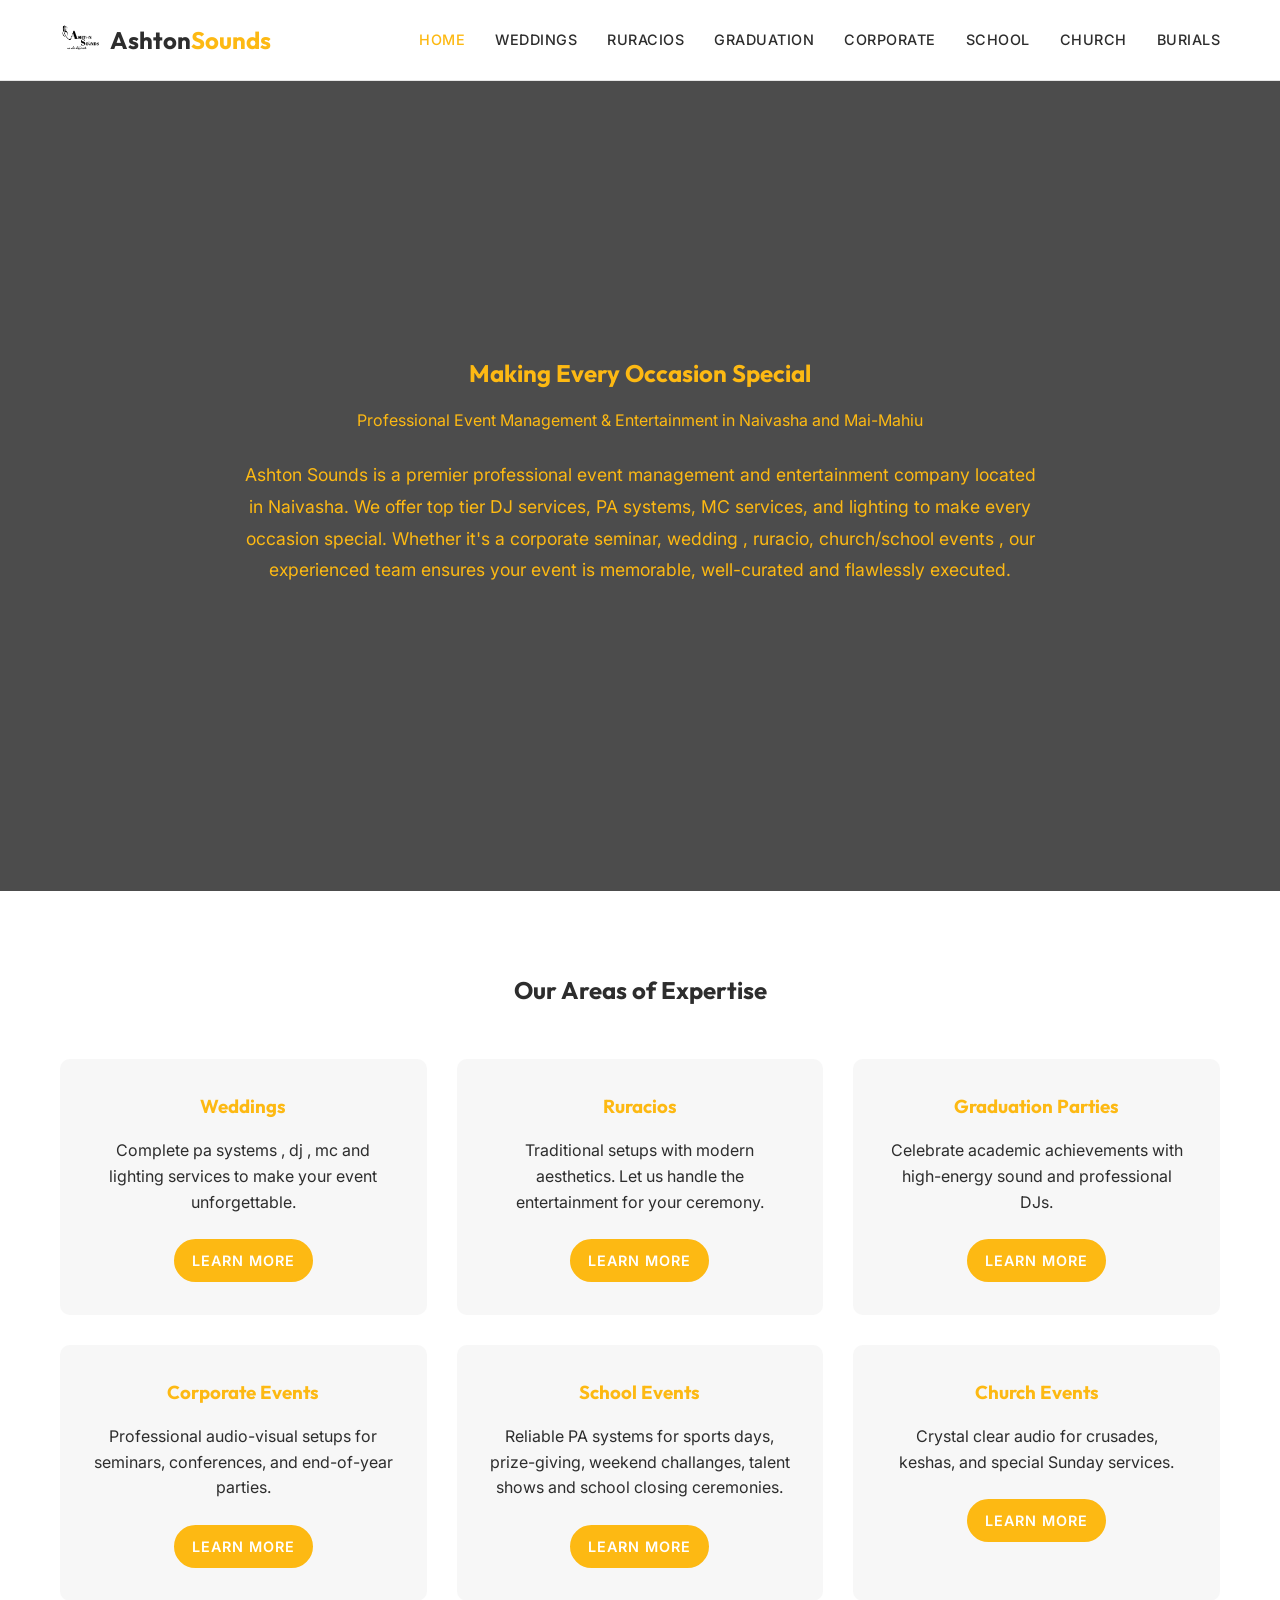
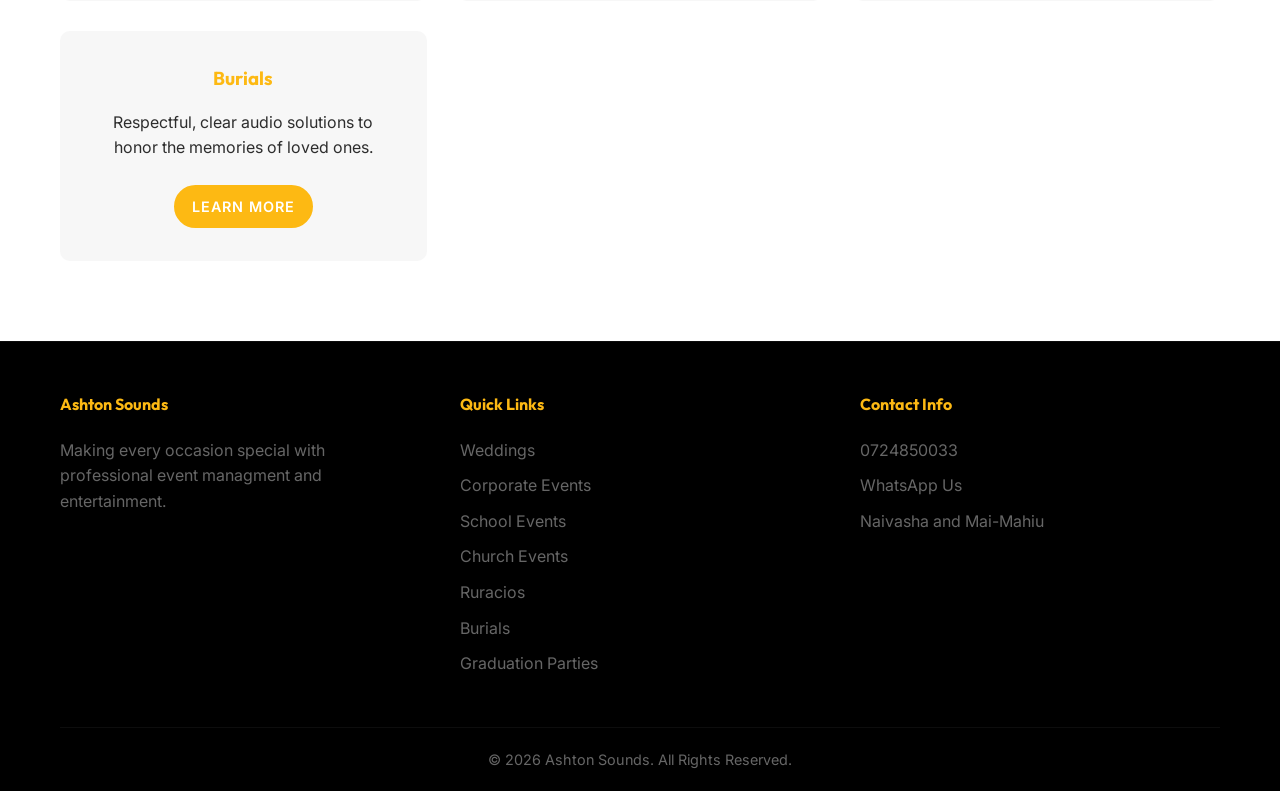
<file: index.html>
<!DOCTYPE html>
<html lang="en">
<head>
    <meta charset="UTF-8">
    <meta name="viewport" content="width=device-width, initial-scale=1.0">
    <title>Home | Ashton Sounds</title>
    <link rel="preconnect" href="https://fonts.googleapis.com">
    <link rel="preconnect" href="https://fonts.gstatic.com" crossorigin>
    <link href="https://fonts.googleapis.com/css2?family=Inter:wght@400;500;600&family=Outfit:wght@700;800&display=swap" rel="stylesheet">
    <link rel="stylesheet" href="style.css">
    <link rel="icon" type="image/png" href="Misc/Favicon.png">
</head>
<body>

    <!-- Header -->
    <header>
        <div class="container">
            <nav>
                <div class="logo"><a href="index.html" style="color: inherit; text-decoration: none; display: flex; align-items: center;"><img src="Misc/Favicon.png" alt="Ashton Sounds Logo" style="height: 40px; margin-right: 10px;">Ashton<span>Sounds</span></a></div>
                <ul class="nav-links">
                    <li><a href="index.html" class="active">Home</a></li>
                    <li><a href="Weddings/weddings.html">Weddings</a></li>
                    <li><a href="Ruracios/ruracios.html">Ruracios</a></li>
                    <li><a href="Graduation Parties/graduation.html">Graduation</a></li>
                    <li><a href="Cooperate Events/corporate.html">Corporate</a></li>
                    <li><a href="School Events/school.html">School</a></li>
                    <li><a href="Church Events/church.html">Church</a></li>
                    <li><a href="Burials/burials.html">Burials</a></li>
                </ul>
                <div class="hamburger">
                    <span class="bar"></span>
                    <span class="bar"></span>
                    <span class="bar"></span>
                </div>
            </nav>
        </div>
    </header>

    <!-- Hero Section -->
    <section class="hero">
        <div class="container">
            <h1 class="gold-text">Making Every Occasion <span >Special</span></h1>
            <p class="gold-text">Professional Event Management & Entertainment in Naivasha and Mai-Mahiu</p>
            <br>
            <p style="font-size: 1.1rem; max-width: 800px; margin: 0 auto; margin-bottom: 2rem; line-height: 1.8;" class="gold-text">Ashton Sounds is a premier professional event management and entertainment company located in Naivasha. We offer top tier DJ services, PA systems, MC services, and lighting to make every occasion special. Whether it's a corporate seminar, wedding , ruracio, church/school events , our experienced team ensures your event is memorable, well-curated and flawlessly executed.</p>
        </div>
    </section>

    <!-- Expertise Section -->
    <section class="section-padding" style="background: var(--light-bg);">
        <div class="container">
            <h2 class="text-center" style="margin-bottom: 3rem;">Our Areas of Expertise</h2>
            <div class="services-grid">
                <!-- Weddings -->
                <div class="service-card text-center" style="padding: 2rem;">
                    <a href="Weddings/weddings.html" style="text-decoration: none; color: inherit;">
                        <h3 class="gold-text">Weddings</h3>
                        <p style="margin-top: 1rem;">Complete pa systems , dj , mc and lighting services to make your event unforgettable.</p>
                        <span class="btn" style="margin-top: 1.5rem; display: inline-block; padding: 0.5rem 1rem; font-size: 0.9rem;">Learn More</span>
                    </a>
                </div>
                <!-- Ruracios -->
                <div class="service-card text-center" style="padding: 2rem;">
                    <a href="Ruracios/ruracios.html" style="text-decoration: none; color: inherit;">
                        <h3 class="gold-text">Ruracios</h3>
                        <p style="margin-top: 1rem;">Traditional setups with modern aesthetics. Let us handle the entertainment for your ceremony.</p>
                        <span class="btn" style="margin-top: 1.5rem; display: inline-block; padding: 0.5rem 1rem; font-size: 0.9rem;">Learn More</span>
                    </a>
                </div>
                <!-- Graduation -->
                <div class="service-card text-center" style="padding: 2rem;">
                    <a href="Graduation Parties/graduation.html" style="text-decoration: none; color: inherit;">
                        <h3 class="gold-text">Graduation Parties</h3>
                        <p style="margin-top: 1rem;">Celebrate academic achievements with high-energy sound and professional DJs.</p>
                        <span class="btn" style="margin-top: 1.5rem; display: inline-block; padding: 0.5rem 1rem; font-size: 0.9rem;">Learn More</span>
                    </a>
                </div>
                <!-- Corporate -->
                <div class="service-card text-center" style="padding: 2rem;">
                    <a href="Cooperate Events/corporate.html" style="text-decoration: none; color: inherit;">
                        <h3 class="gold-text">Corporate Events</h3>
                        <p style="margin-top: 1rem;">Professional audio-visual setups for seminars, conferences, and end-of-year parties.</p>
                        <span class="btn" style="margin-top: 1.5rem; display: inline-block; padding: 0.5rem 1rem; font-size: 0.9rem;">Learn More</span>
                    </a>
                </div>
                <!-- School -->
                <div class="service-card text-center" style="padding: 2rem;">
                    <a href="School Events/school.html" style="text-decoration: none; color: inherit;">
                        <h3 class="gold-text">School Events</h3>
                        <p style="margin-top: 1rem;">Reliable PA systems for sports days, prize-giving, weekend challanges, talent shows and school closing ceremonies.</p>
                        <span class="btn" style="margin-top: 1.5rem; display: inline-block; padding: 0.5rem 1rem; font-size: 0.9rem;">Learn More</span>
                    </a>
                </div>
                <!-- Church -->
                <div class="service-card text-center" style="padding: 2rem;">
                    <a href="Church Events/church.html" style="text-decoration: none; color: inherit;">
                        <h3 class="gold-text">Church Events</h3>
                        <p style="margin-top: 1rem;">Crystal clear audio for crusades, keshas, and special Sunday services.</p>
                        <span class="btn" style="margin-top: 1.5rem; display: inline-block; padding: 0.5rem 1rem; font-size: 0.9rem;">Learn More</span>
                    </a>
                </div>
                <!-- Burials -->
                <div class="service-card text-center" style="padding: 2rem;">
                    <a href="Burials/burials.html" style="text-decoration: none; color: inherit;">
                        <h3 class="gold-text">Burials</h3>
                        <p style="margin-top: 1rem;">Respectful, clear audio solutions to honor the memories of loved ones.</p>
                        <span class="btn" style="margin-top: 1.5rem; display: inline-block; padding: 0.5rem 1rem; font-size: 0.9rem;">Learn More</span>
                    </a>
                </div>
            </div>
        </div>
    </section>

    <!-- Footer -->
    <footer>
        <div class="container">
            <div class="footer-content">
                <div class="footer-col">
                    <h4>Ashton Sounds</h4>
                    <p style="color: var(--text-muted);">Making every occasion special with  professional event managment and entertainment. </p>
                </div>
                <div class="footer-col">
                    <h4>Quick Links</h4>
                    <ul>
                        <li><a href="Weddings/weddings.html">Weddings</a></li>
                        <li><a href="Cooperate Events/corporate.html">Corporate Events</a></li>
                        <li><a href="School Events/school.html">School Events</a></li>
                        <li><a href="Church Events/church.html">Church Events</a></li>
                        <li><a href="Ruracios/ruracios.html">Ruracios</a></li>
                        <li><a href="Burials/burials.html">Burials</a></li>
                        <li><a href="Graduation Parties/graduation.html">Graduation Parties</a></li>
                        </ul>
                </div>
                <div class="footer-col">
                    <h4>Contact Info</h4>
                    <ul>
                        <li><a href="tel:0724850033">0724850033</a></li>
                        <li><a href="https://api.whatsapp.com/send?phone=254724850033">WhatsApp Us</a></li>
                        <li><a href="#">Naivasha and Mai-Mahiu</a></li>
                    </ul>
                </div>
            </div>
            <div class="copyright">
                <p>&copy; 2026 Ashton Sounds. All Rights Reserved.</p>
            </div>
        </div>
    </footer>

    <script src="script.js"></script>
</body>
</html>
</file>
<file: style.css>
/* 
   Event Management Website - Premium Dark Theme 
*/

:root {
  --primary-color: #FDB913; /* Banner Yellow */
  --primary-hover: #e5a711;
  --secondary-color: #f7f7f7; /* Light Gray */
  --bg-color: #ffffff; /* White */
  --text-color: #2d2d2d; /* Dark Gray */
  --text-muted: #666666;
  --white: #ffffff;
  --accent: #E31E24; /* Banner Red */
  --banner-purple: #7B2C8F;

  --font-main: "Inter", sans-serif;
  --font-heading: "Outfit", sans-serif;

  --transition: all 0.3s ease;
  --shadow: 0 4px 6px rgba(0, 0, 0, 0.1);
  --glass: rgba(0, 0, 0, 0.05);
}

* {
  box-sizing: border-box;
  margin: 0;
  padding: 0;
}

body {
  font-family: var(--font-main);
  background-color: var(--bg-color);
  color: var(--text-color);
  line-height: 1.6;
  overflow-x: hidden;
}

h1,
h2,
h3,
h4,
h5,
h6 {
  font-family: var(--font-heading);
  color: var(--text-color);
  margin-bottom: 1rem;
  font-weight: 700;
}

a {
  text-decoration: none;
  color: inherit;
  transition: var(--transition);
}

ul {
  list-style: none;
}

img {
  max-width: 100%;
  display: block;
}

/* Utilities */
.container {
  max-width: 1200px;
  margin: 0 auto;
  padding: 0 20px;
}

.btn {
  display: inline-block;
  padding: 12px 30px;
  background-color: var(--primary-color);
  color: var(--bg-color);
  font-weight: 600;
  border-radius: 50px;
  text-transform: uppercase;
  letter-spacing: 1px;
  border: 2px solid var(--primary-color);
  cursor: pointer;
}

.btn:hover {
  background-color: transparent;
  color: var(--primary-color);
}

.btn-outline {
  background-color: transparent;
  color: var(--primary-color);
  border: 2px solid var(--primary-color);
}

.btn-outline:hover {
  background-color: var(--primary-color);
  color: var(--bg-color);
}

.section-padding {
  padding: 80px 0;
}

.text-center {
  text-align: center;
}

.gold-text {
  color: var(--primary-color);
}

.banner-list {
  list-style: none;
  padding: 0;
}

.banner-list li {
  position: relative;
  padding-left: 35px;
  margin-bottom: 15px;
  font-size: 1.1rem;
  font-weight: 500;
  color: var(--text-color);
}

.banner-list li::before {
  content: "◆";
  position: absolute;
  left: 0;
  color: var(--banner-purple);
  font-size: 1.4rem;
  line-height: 1;
}

.red-text {
  color: var(--accent);
}

/* Header */
header {
  background-color: rgba(255, 255, 255, 0.95);
  padding: 20px 0;
  position: sticky;
  top: 0;
  z-index: 1000;
  border-bottom: 1px solid rgba(0, 0, 0, 0.1);
  backdrop-filter: blur(10px);
}

nav {
  display: flex;
  justify-content: space-between;
  align-items: center;
}

.logo {
  font-family: var(--font-heading);
  font-size: 1.5rem;
  font-weight: 700;
  color: var(--text-color);
}

.logo span {
  color: var(--primary-color);
}

.nav-links {
  display: flex;
  gap: 30px;
}

.nav-links a {
  font-weight: 500;
  font-size: 0.9rem;
  text-transform: uppercase;
  letter-spacing: 0.5px;
}

.nav-links a:hover,
.nav-links a.active {
  color: var(--primary-color);
}

.hamburger {
  display: none;
  cursor: pointer;
}

.bar {
  display: block;
  width: 25px;
  height: 3px;
  margin: 5px auto;
  transition: var(--transition);
  background-color: var(--text-color);
}

/* Hero Section */
.hero {
  height: 90vh; /* changed to 90vh so previous content is less visible */
  background:
    linear-gradient(rgba(0, 0, 0, 0.7), rgba(0, 0, 0, 0.7)),
    url("https://images.unsplash.com/photo-1492684223066-81342ee5ff30?ixlib=rb-1.2.1&auto=format&fit=crop&w=1950&q=80");
  background-size: cover;
  background-position: center;
  display: flex;
  align-items: center;
  justify-content: center;
  text-align: center;
}

.hero-content h1 {
  font-size: 4rem;
  margin-bottom: 20px;
  text-shadow: 2px 2px 4px rgba(0, 0, 0, 0.5);
}

.hero-content p {
  font-size: 1.2rem;
  margin-bottom: 40px;
  color: var(--text-muted);
}

/* Services Grid */
.services-grid {
  display: grid;
  grid-template-columns: repeat(auto-fit, minmax(300px, 1fr));
  gap: 30px;
  margin-top: 50px;
}

.service-card {
  background: var(--secondary-color);
  padding: 40px;
  border-radius: 10px;
  transition: var(--transition);
  border: 1px solid rgba(255, 255, 255, 0.05);
}

.service-card:hover {
  transform: translateY(-10px);
  border-color: var(--primary-color);
  box-shadow: 0 10px 20px rgba(0, 0, 0, 0.4);
}

.service-icon {
  font-size: 2.5rem;
  color: var(--primary-color);
  margin-bottom: 20px;
}

.service-card h3 {
  margin-bottom: 15px;
}

/* Features/About Section */
.about-section {
  background-color: var(--secondary-color);
}

.about-grid {
  display: grid;
  grid-template-columns: 1fr 1fr;
  gap: 50px;
  align-items: center;
}

.about-img {
  border-radius: 10px;
  overflow: hidden;
  box-shadow: var(--shadow);
  display: flex;
  justify-content: center;
  align-items: center;
}

.about-img img {
  width: 100%;
  height: 100%;
  object-fit: cover;
}

/* Gallery Grid */
.gallery-section {
  padding: 50px 0;
  background-color: var(--bg-color);
}
.gallery-section h2 {
  text-align: center;
  margin-bottom: 30px;
}
.gallery-grid {
  display: grid;
  grid-template-columns: repeat(auto-fill, minmax(280px, 1fr));
  gap: 20px;
  margin-top: 30px;
}

.gallery-item {
  position: relative;
  height: 250px;
  overflow: hidden;
  border-radius: 8px;
}

.gallery-item img {
  width: 100%;
  height: 100%;
  object-fit: cover;
  transition: var(--transition);
}

.gallery-item:hover img {
  transform: scale(1.1);
}

/* Contact Form */
.contact-form {
  background: var(--secondary-color);
  padding: 40px;
  border-radius: 10px;
  max-width: 600px;
  margin: 0 auto;
}

.form-group {
  margin-bottom: 20px;
}

.form-group label {
  display: block;
  margin-bottom: 8px;
  color: var(--text-muted);
}

.form-control {
  width: 100%;
  padding: 12px;
  background: #f0f0f0;
  border: 1px solid rgba(0, 0, 0, 0.1);
  color: var(--text-color);
  border-radius: 5px;
  font-family: inherit;
}

.form-control:focus {
  outline: none;
  border-color: var(--primary-color);
}

/* Footer */
footer {
  background-color: #000;
  padding: 50px 0 20px;
  border-top: 1px solid rgba(255, 255, 255, 0.05);
}

.footer-content {
  display: grid;
  grid-template-columns: repeat(auto-fit, minmax(200px, 1fr));
  gap: 40px;
  margin-bottom: 40px;
}

.footer-col h4 {
  color: var(--primary-color);
  margin-bottom: 20px;
}

.footer-col ul li {
  margin-bottom: 10px;
}

.footer-col ul li a {
  color: var(--text-muted);
}

.footer-col ul li a:hover {
  color: var(--white);
}

.copyright {
  text-align: center;
  padding-top: 20px;
  border-top: 1px solid rgba(255, 255, 255, 0.05);
  color: var(--text-muted);
  font-size: 0.9rem;
}

/* Mobile Styles */
@media (max-width: 768px) {
  .hamburger {
    display: block;
  }

  .hamburger.active .bar:nth-child(2) {
    opacity: 0;
  }

  .hamburger.active .bar:nth-child(1) {
    transform: translateY(8px) rotate(45deg);
  }

  .hamburger.active .bar:nth-child(3) {
    transform: translateY(-8px) rotate(-45deg);
  }

  .nav-links {
    position: fixed;
    left: -100%;
    top: 70px;
    gap: 0;
    flex-direction: column;
    background-color: var(--secondary-color);
    width: 100%;
    text-align: center;
    transition: 0.3s;
    border-top: 1px solid rgba(255, 255, 255, 0.1);
  }

  .nav-links.active {
    left: 0;
  }

  .nav-links li {
    margin: 16px 0;
  }

  .about-grid {
    grid-template-columns: 1fr;
  }

  .hero-content h1 {
    font-size: 2.5rem;
  }
}
</file>
